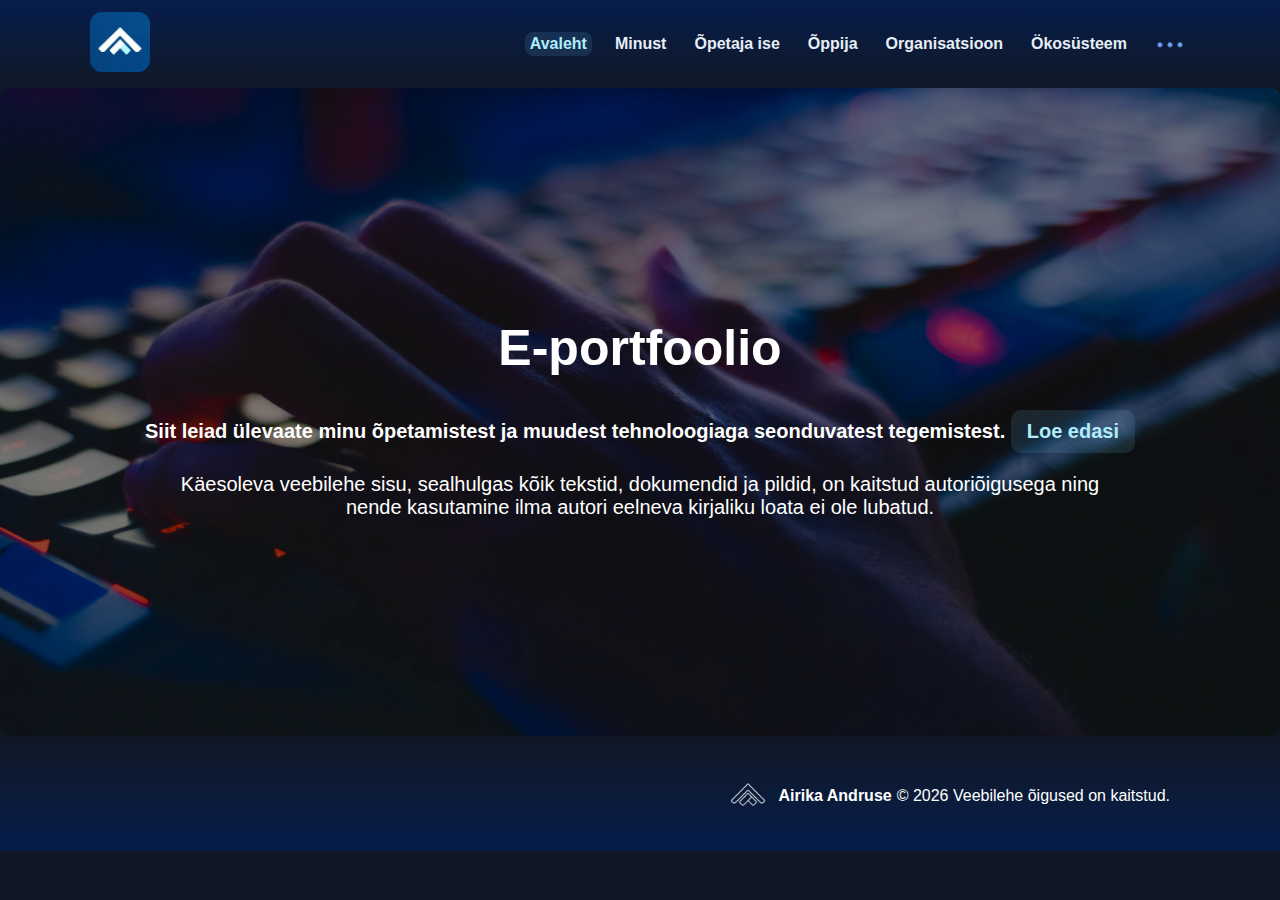
<file: index.html>
<!doctype html>
<html lang="et">
<head>
  <meta charset="utf-8" />
  <meta name="viewport" content="width=device-width,initial-scale=1" />
  <title>Airika veebileht</title>
  <!-- Stiililehe link (eraldi fail) -->
  <link rel="stylesheet" href="styles.css">
    <!-- JS fail -->
  <script src="app.js"></script>
</head>
<body>
  <!-- --------- PÄIS / NAV (tume taust) --------- -->
  <!-- Kommentaar: päises on nav-menüü tumedal taustal ja 5 alamlehe-nime -->
  <header class="site-header" role="banner">
    <div class="container header-inner">
      <div class="brand">
        <img class="v-logo" src="Pildid/monetgen-minimalist-logo.jpg" alt="Logo on genereeritud MonetGen (Free Unlimited AI Logo Generator) abil" width="60" height="60">
        <a href="#" class="logo"><span class="accent"></span></a>
        <button id="mobile-menu-button" class="mobile-menu-btn" aria-expanded="false" aria-controls="main-nav" aria-label="Ava menüü">
          ☰
        </button>
      </div>

      <nav id="main-nav" class="main-nav" role="navigation" aria-label="Peamenüü">
        <ul>
          <!-- MENÜÜ -->
          <li><a href="index.html" class="nav-link active">Avaleht</a></li>
          <li><a href="minust.html" class="nav-link">Minust</a></li>
          <li><a href="opetaja.html" class="nav-link">Õpetaja ise</a></li>
          <li><a href="oppija.html" class="nav-link">Õppija</a></li>
          <li><a href="organisatsioon.html" class="nav-link">Organisatsioon</a></li>
          <li><a href="okosusteem.html" class="nav-link">Ökosüsteem</a></li>
          <li><a href="lisaks.html" class="nav-link"><img src="Pildid/punktid.png"></a></a></li>

        </ul>
      </nav>
    </div>
  </header>

  <div class="intro">
  <div class="intro_bg"></div>
  <div class="intro_bg"></div>

  <div class="intro_overlay"></div>

  <div class="intro_content">
    <h1>E-portfoolio</h1>
    <p>
      Siit leiad ülevaate minu õpetamistest ja muudest tehnoloogiaga seonduvatest tegemistest.
      <a class="btn" href="minust.html">Loe edasi</a> 
    </p>
    <p style="font-weight: normal;">Käesoleva veebilehe sisu, sealhulgas kõik tekstid, dokumendid ja pildid, on kaitstud autoriõigusega ning <br>nende kasutamine ilma autori eelneva kirjaliku loata ei ole lubatud.</p>
  </div>
</div>

  <footer class="site-footer">
    <div class="container footer-inner">
      <div class="footer-left">
    
  </div>

  <div class="footer-right">
    <img src="Pildid/valgelogo.png">
    <strong>Airika Andruse</strong>
    © 2026 Veebilehe õigused on kaitstud.
  </div>
  </footer>

</body>
</html>
</file>
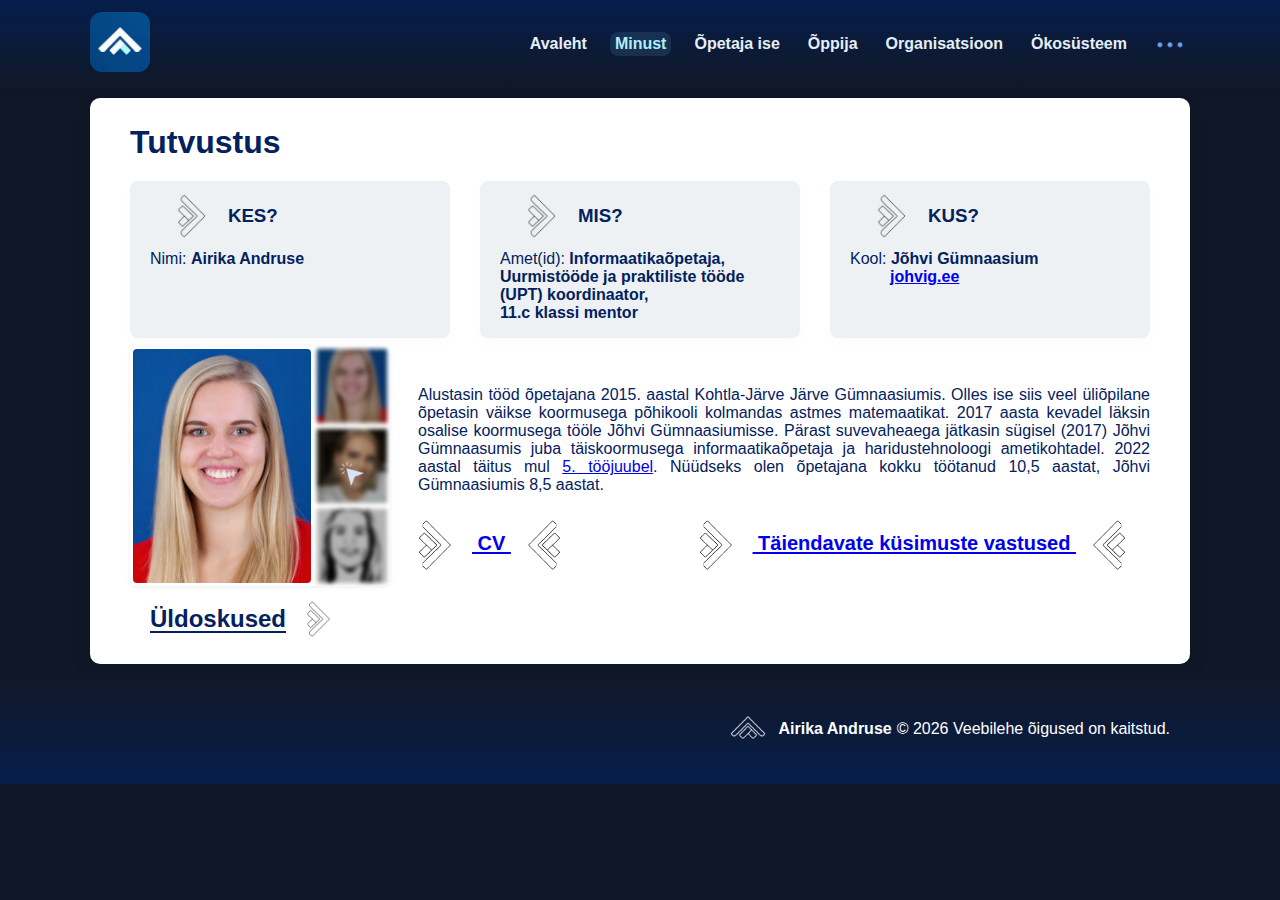
<file: minust.html>
<!doctype html>
<html lang="et">
<head>
  <meta charset="utf-8" />
  <meta name="viewport" content="width=device-width,initial-scale=1" />
  <title>Airika veebileht</title>
  <!-- Stiililehe link (eraldi fail) -->
  <link rel="stylesheet" href="styles.css">
    <!-- JS fail -->
  <script src="app.js"></script>
</head>
<body>
  <!-- --------- PÄIS / NAV (tume taust) --------- -->
  <!-- Kommentaar: päises on nav-menüü tumedal taustal ja 5 alamlehe-nime -->
  <header class="site-header" role="banner">
    <div class="container header-inner">
      <div class="brand">
        <img class="v-logo" src="Pildid/monetgen-minimalist-logo.jpg" alt="Logo on genereeritud MonetGen (Free Unlimited AI Logo Generator) abil" width="60" height="60">
        <a href="#" class="logo"><span class="accent"></span></a>
        <button id="mobile-menu-button" class="mobile-menu-btn" aria-expanded="false" aria-controls="main-nav" aria-label="Ava menüü">
          ☰
        </button>
      </div>

      <nav id="main-nav" class="main-nav" role="navigation" aria-label="Peamenüü">
        <ul>
          <!-- MENÜÜ -->
          <li><a href="index.html" class="nav-link">Avaleht</a></li>
          <li><a href="minust.html" class="nav-link active">Minust</a></li>
          <li><a href="opetaja.html" class="nav-link">Õpetaja ise</a></li>
          <li><a href="oppija.html" class="nav-link">Õppija</a></li>
          <li><a href="organisatsioon.html" class="nav-link">Organisatsioon</a></li>
          <li><a href="okosusteem.html" class="nav-link">Ökosüsteem</a></li>
          <li><a href="lisaks.html" class="nav-link"><img src="Pildid/punktid.png"></a></a></li>

        </ul>
      </nav>
    </div>
  </header>


  <!-- --------- SISU (hele taust, tume tekst) --------- -->
  <main class="site-main container" role="main">
    <h1>Tutvustus</h1>

    <!-- Lühike esitlus / oskused / õppetöö -->
    <section class="about">
      

      <div class="grid-3">
        <article>
          <h3> <img src="Pildid/ikoon.png"> KES?</h3>
          <p>Nimi: <strong> Airika Andruse </strong></p>
        </article>

        <article>
          <h3><img src="Pildid/ikoon.png"> MIS?</h3>
          <p>Amet(id): <strong> Informaatikaõpetaja, <br> Uurmistööde ja praktiliste tööde <br> (UPT) koordinaator, <br> 11.c klassi mentor</strong></p>
        </article>

        <article>
          <h3><img src="Pildid/ikoon.png"> KUS?</h3>
          <span>Kool: <strong>Jõhvi Gümnaasium</strong><br></span>
           <span style="text-indent: 40px; display: inline-block;">
  <strong><a href="https://johvig.ee/" target="_blank" rel="noopener noreferrer">johvig.ee</a></strong>
</span>
 
        </article>
      </div>
    </section>


     <div class="grid-2">

    <!-- VASAK: PILDID -->
    <div class="image-box">
    <div class="klick"><img src="Pildid/select.png"> </div>
  <img id="mainImage" class="main"
       src="Pildid/mina1.png"
       alt="Peapilt">

  <div class="thumbnails">
    <img src="Pildid/mina1.png"
         data-large="Pildid/mina1.png"
         class="active"
         onclick="changeImage(this)">

    <img src="Pildid/mina2.jpg"
         data-large="Pildid/mina2.jpg"
         onclick="changeImage(this)">

    <img src="Pildid/mina3.jpg"
         data-large="Pildid/mina3.jpg"
         onclick="changeImage(this)">
  </div>
</div>



    <!-- PAREM: TEKST -->
    <div class="content1">
      <p>
        Alustasin tööd õpetajana 2015. aastal Kohtla-Järve Järve Gümnaasiumis. Olles ise siis veel üliõpilane õpetasin väikse koormusega põhikooli kolmandas astmes matemaatikat.
        2017 aasta kevadel läksin osalise koormusega tööle Jõhvi Gümnaasiumisse. Pärast suvevaheaega jätkasin sügisel (2017) Jõhvi Gümnaasumis juba täiskoormusega informaatikaõpetaja ja haridustehnoloogi ametikohtadel. 
        2022 aastal täitus mul <a href="https://1drv.ms/b/c/29BD3C0B8391CAF9/IQBYYYzngJdATrOStJDk_C8sAcEC3tKwEMbP3Uh3tgP1tbU?e=ohTQ8j" target="_blank" rel="noopener noreferrer">5. tööjuubel</a>.
        Nüüdseks olen õpetajana kokku töötanud 10,5 aastat, Jõhvi Gümnaasiumis 8,5 aastat.
      </p>
      <div class="row">
  <a href="https://www.canva.com/design/DAG-r51qKTs/cpZmk4thhfTeWcBVkJYg2A/view?utm_content=DAG-r51qKTs&utm_campaign=designshare&utm_medium=link2&utm_source=uniquelinks&utlId=he153aa64a5"
   target="_blank" rel="noopener noreferrer">
  <img src="Pildid/ikoon.png" alt="" style="width:70px; vertical-align:middle; margin-right:4px;">
  CV
  <img src="Pildid/ikoon.png"
     alt="CV"
     style="width:70px; vertical-align:middle; margin-right:4px; transform: scaleX(-1);">
</a>
  <a href="https://1drv.ms/w/c/29BD3C0B8391CAF9/IQB7K4GigG6VTLt6cy-zxCgJAXnEuFp2J51YW5cG4RSObuE?e=hBbKvB"
   target="_blank" rel="noopener noreferrer"
   style="color: #0000EE">
  <img src="Pildid/ikoon.png" alt="" style="width:70px; vertical-align:middle; margin-right:4px;">
  Täiendavate küsimuste vastused
  <img src="Pildid/ikoon.png" 
     alt=""
     style="width:70px; vertical-align:middle; margin-right:4px; transform: scaleX(-1);">
</a>
</div>
      
    </div>

  </div>

    </section>
  
    <details>
  <summary><h2>Üldoskused</h2>
    <img src="Pildid/ikoon.png" alt="" class="toggle-icon" style="width:50px; vertical-align:middle; margin-right:4px;">
  </summary>
  <h3>B.2 Õpetaja, tase 7 üldoskused:</h3>
  <ol>
    <li>Analüüsi- ja sünteesioskus</li>
    <p>Koordineerin uurimistööde ja praktiliste tööde (UPT) terviklikku protsessi Jõhvi Gümnaasiumis, kus iga aasta teevad, koostavad ja kaitsevad enda UPT-d kuue klassi õpilased ehk ligikaudu 150 õpilast ja u 100 UPT tööd(praktilisi töid võib teha kahekesi).
    Informaatikaõpetajana ja infotehnoloogia (IT) valikmooduli õpetajana juhendan õpilasi katsetama või looma erinevaid tehnoloogilisi keskkondi,
     ning programme. Mentorina jälgin enda klassi õppeedukust, toetan õpilasi gümnaasiumis õppides, aidates leida vastuseid nende küsimustele.</p>
    <li>Õppimisoskus</li>
    <p>Katsetan uusi keskkondi ning programme, hetkel on mul fookuses näiteks erinevad tehisintellektid ja nende uuendused. Kuna õppegrupid on erinevad siis vajadusel kohandan enda õpetamismeetodeid ja -tegevusi vastavalt paralleelklasside ja õpilaste järgi.
      Mentorina aitan õpilastel planeerida õppetegevusi ja vajadusel õppimisel motivatsiooni hoida.
    </p>
    <li>Innovatsioonipädevus</li>
    <p>Alates eelmisest õppeaastast olen kohandanud oma õppematerjale ja õpitegevusi, muutes neid või lisades juurde erinevaid võimalusi, kuidas neid saab tehisintellektide abil teostada. TI-Hüppeks on vaja ettevalmistuda.</p>
    <li>Väärtustest lähtumine</li>
    <p>Järgin Jõhvi Gümnaasiumi põhiväärtusi. "Meie õppija ja õpetaja on inimlik, loov ja tark." <a href="https://johvig.ee/meie-koolist/pohivaartused" target="_blank" rel="noopener noreferrer"> Põhiväärtused</a><br>
    Suunan õpilasi ausalt töötama, õpetades kasutama allikaid õigesti, viitama ja vältima plagiaati nii õppetöös üldiselt kui  uurimistööde ja praktiliste tööde tegemisel.
    </p>
    <li>Säilenõtkus</li>
    <p>Arvan, et muutused aitavad leida uusi lahendsi. "Kui ei saa ühtemooid siis saab teisiti." Igale olukorrale on lahendus.</p>
    <li>Suhtlemisoskus</li>
    <p>Viin enda klassis läbi iga aastaseid lastevanematekoosolekuid, arenguvestlusi õpilaste ja lapsevanematega. Suhtlen õpilaste ja töökaaslastega avatult, märkan inimesi, kuulan ning vajadusel toetan või abistan.</p>
    <li>Koostööoskus</li>
    <p>Informaatika ja IT valikmooduli tundide ettevalmistamisel katsetan ja arutlen koos haridustehnoloogiga erinevate lahenduste võimaluste ja ka piirangute üle. Alustasime kood/Jõhvi tehnoloogiakooliga koostööd ning nende veebikeskkonnas saavad meie õpilased iseseisvalt õppides läbida IT kursuseid.
    UPT õppetegevustes juhendan, abistan nii õpilasi kui ka juhendajaid ning retsensente.</p>
    <li>Digipädevus</li>
    <p>Kasutan igapäevaselt enda tundides digivahendeid ja -keskkondi. Õpetan eetilist veebikäitumist (küberturvalisus, -teadlikkus, andmekaitse ja autoriõiguseed). Olen enda õppematerjalidest ja -tegevustest koostanud <a href="https://moodle.edu.ee/" target="_blank" rel="noopener noreferrer">Moodles</a> kursused. 
    Kui töötasin Jõhvi Gümnaasiumis haridustehnoloogi ametis siis korraldasin ja viisin läbi digiteemalis sisekoolitusi. Lõpetasin rakendusinfotehnoloogia erialal rakenduskõrghariduse spetsialiseerudes tarkvaraarendusele.
    Koostasin antud veebilehe (e-portfoolio) HTML, CSS ja JavaScripti koodidena.
  </p>
  </ol>
</details>

  </main>


  <!-- --------- JALUS (tume taust, sarnane menüü osale) --------- -->
  <!-- Kommentaar: jalus on tumedamal taustal, sarnane päise-stiilile -->
  <footer class="site-footer">
    <div class="container footer-inner">
      <div class="footer-left">
    
  </div>

  <div class="footer-right">
    <img src="Pildid/valgelogo.png">
    <strong>Airika Andruse</strong>
    © 2026 Veebilehe õigused on kaitstud.
  </div>
  </footer>

</body>
</html>
</file>
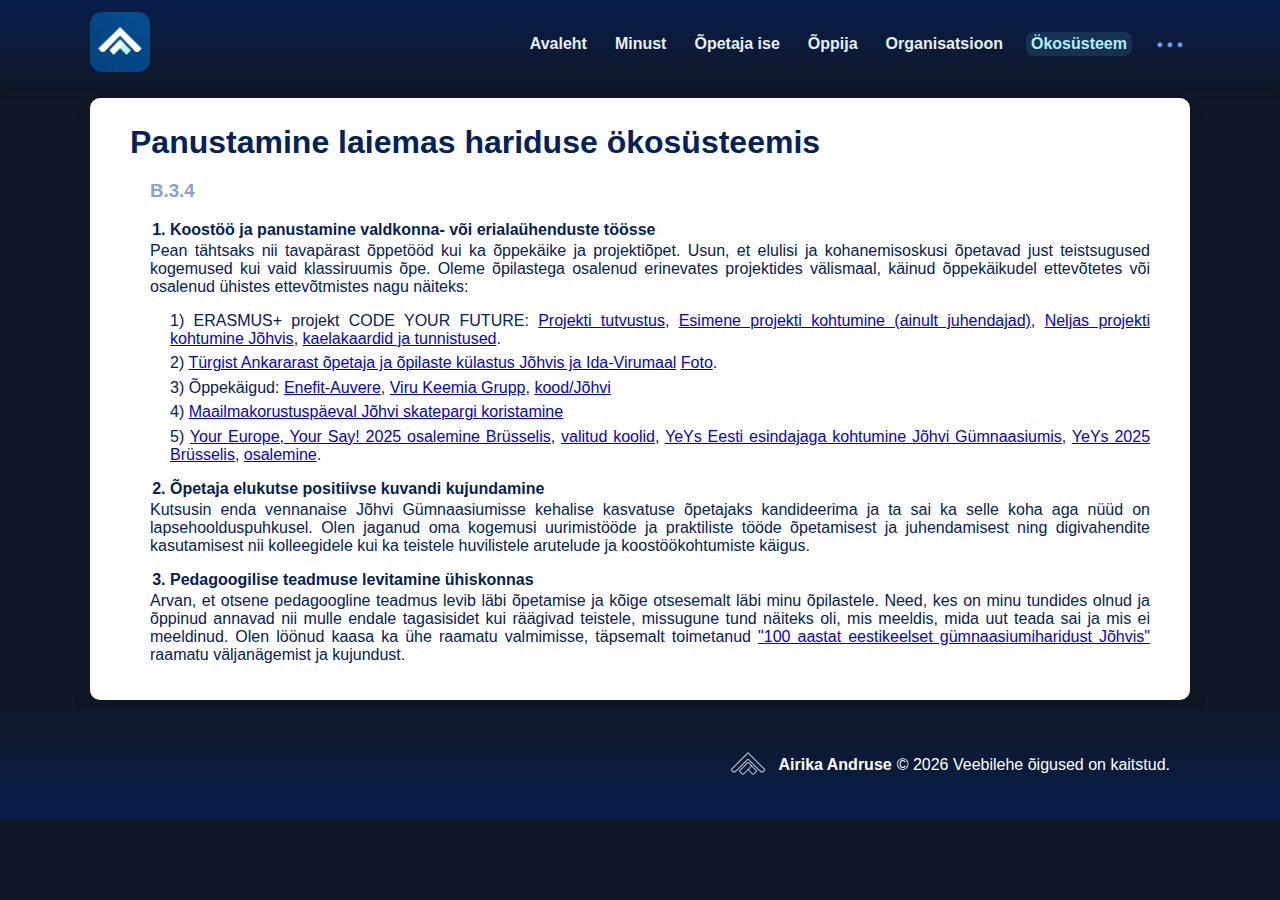
<file: okosusteem.html>
<!doctype html>
<html lang="et">
<head>
  <meta charset="utf-8" />
  <meta name="viewport" content="width=device-width,initial-scale=1" />
  <title>Airika veebileht</title>
  <!-- Stiililehe link (eraldi fail) -->
  <link rel="stylesheet" href="styles.css">
    <!-- JS fail -->
  <script src="app.js"></script>
</head>
<body>
  <!-- --------- PÄIS / NAV (tume taust) --------- -->
  <!-- Kommentaar: päises on nav-menüü tumedal taustal ja 5 alamlehe-nime -->
  <header class="site-header" role="banner">
    <div class="container header-inner">
      <div class="brand">
        <img class="v-logo" src="Pildid/monetgen-minimalist-logo.jpg" alt="Logo on genereeritud MonetGen (Free Unlimited AI Logo Generator) abil" width="60" height="60">
        <a href="#" class="logo"><span class="accent"></span></a>
        <button id="mobile-menu-button" class="mobile-menu-btn" aria-expanded="false" aria-controls="main-nav" aria-label="Ava menüü">
          ☰
        </button>
      </div>

      <nav id="main-nav" class="main-nav" role="navigation" aria-label="Peamenüü">
        <ul>
          <!-- MENÜÜ -->
          <li><a href="index.html" class="nav-link">Avaleht</a></li>
          <li><a href="minust.html" class="nav-link">Minust</a></li>
          <li><a href="opetaja.html" class="nav-link">Õpetaja ise</a></li>
          <li><a href="oppija.html" class="nav-link">Õppija</a></li>
          <li><a href="organisatsioon.html" class="nav-link">Organisatsioon</a></li>
          <li><a href="okosusteem.html" class="nav-link active">Ökosüsteem</a></li>
          <li><a href="lisaks.html" class="nav-link"><img src="Pildid/punktid.png"></a></a></li>

        </ul>
      </nav>
    </div>
  </header>

  <!-- --------- SISU (hele taust, tume tekst) --------- -->
  <main class="site-main container" role="main">
    <h1>Panustamine laiemas hariduse ökosüsteemis</h1>

    <!-- TEKST -->
    <div class="content2">
    <h3>B.3.4	</h3>
        <ol>
          <li>Koostöö ja panustamine valdkonna- või erialaühenduste töösse</li>
            <p>
              Pean tähtsaks nii tavapärast õppetööd kui ka õppekäike ja projektiõpet. Usun, et elulisi ja kohanemisoskusi õpetavad just teistsugused kogemused kui vaid klassiruumis õpe. Oleme õpilastega osalenud erinevates projektides välismaal, käinud õppekäikudel ettevõtetes või osalenud ühistes ettevõtmistes nagu näiteks:
              <ul class="paren-list">
              <li>ERASMUS+ projekt CODE YOUR FUTURE:
              <a href="https://johvig.ee/uudised/erasmus-projekt-code-your-future" target="_blank" rel="noopener noreferrer">Projekti tutvustus</a>, 
                <a href="https://johvig.ee/uudised/erasmus-projekti-code-your-future-esimene-kohtumine-c1-hispaanias" target="_blank" rel="noopener noreferrer">Esimene projekti kohtumine (ainult juhendajad)</a>, 
                <a href="https://johvig.ee/uudised/erasmus-projekti-code-your-future-neljas-kohtumine" target="_blank" rel="noopener noreferrer">Neljas projekti kohtumine Jõhvis</a>, 
                 <a href="https://1drv.ms/b/c/29BD3C0B8391CAF9/IQBwvUVeB7nPQL_HpBWoJPaaAYHScPFbb0ULRMaBOWKOn5Q?e=NWMPAv" target="_blank" rel="noopener noreferrer">kaelakaardid ja tunnistused</a>.<br>
              </li>
              <li><a href="https://johvig.ee/uudised/erasmus-programmi-raames-andis-tunde-turgist-parit-inglise-keele-opetaja" target="_blank" rel="noopener noreferrer">Türgist Ankararast õpetaja ja õpilaste külastus Jõhvis ja Ida-Virumaal</a> 
                <a href="https://1drv.ms/i/c/29BD3C0B8391CAF9/IQBXGwvUPyJ9QL5d8tPW4ljpAfml1SJCCRt8R6dTTM5p5WY?e=7PCnLB" target="_blank" rel="noopener noreferrer">Foto</a>.
              </li>
              <li>Õppekäigud: <a href="https://johvig.ee/uudised/stem-oppekaik-enefiti-auvere-elektrijaama" target="_blank" rel="noopener noreferrer">Enefit-Auvere</a>,
                 <a href="https://johvig.ee/uudised/stem-oppekaik-vkg-energiasse" target="_blank" rel="noopener noreferrer">Viru Keemia Grupp</a>, 
                 <a href="https://1drv.ms/i/c/29BD3C0B8391CAF9/IQBg5XP6sS2bRouS17ThiNmcAak6s-T0ivFG-J4VYERnhP0?e=Xi4NFI" target="_blank" rel="noopener noreferrer">kood/Jõhvi</a></li>
              <li><a href="https://1drv.ms/u/c/29BD3C0B8391CAF9/IQDEaQ7Jup0XRbZAf2vVFfl-AbcXU0qFJTx9fK8KHfhquFE?e=I2Mnws" target="_blank" rel="noopener noreferrer">Maailmakorustuspäeval Jõhvi skatepargi koristamine</a></li>
              <li><a href="https://www.eesc.europa.eu/en/agenda/our-events/events/your-europe-your-say-2025" target="_blank" rel="noopener noreferrer">Your Europe, Your Say! 2025 osalemine Brüsselis</a>, 
                <a href="https://www.eesc.europa.eu/en/agenda/our-events/events/your-europe-your-say-2025/selected-schools" target="_blank" rel="noopener noreferrer">valitud koolid</a>, 
                <a href="https://1drv.ms/u/c/29BD3C0B8391CAF9/IQDOHIWFle7dQqtpZy-zcmjsAUq8PiBWYen9dDcOpJWvMyg?e=4A0oq7" target="_blank" rel="noopener noreferrer">YeYs Eesti esindajaga kohtumine Jõhvi Gümnaasiumis</a>, 
                <a href="https://1drv.ms/i/c/29BD3C0B8391CAF9/IQAs9Bfc8NT3S6Z0JYUVFaekATYh_SKVtAwJPRjKgep534A?e=GQvHwQ" target="_blank" rel="noopener noreferrer">YeYs 2025 Brüsselis</a>,
                <a href="https://1drv.ms/i/c/29BD3C0B8391CAF9/IQCI9gXgM_t_SogSOfW8L8buAXSKNZFxogipgeggEF_9N4A?e=8MYeZg" target="_blank" rel="noopener noreferrer">osalemine</a>.
              </li>    
            </ul></p>
          
          <li>Õpetaja elukutse positiivse kuvandi kujundamine</li>
            <p> 
             Kutsusin enda vennanaise Jõhvi Gümnaasiumisse kehalise kasvatuse õpetajaks kandideerima ja ta sai ka selle koha aga nüüd on lapsehoolduspuhkusel. 
              Olen jaganud oma kogemusi uurimistööde ja praktiliste tööde õpetamisest ja juhendamisest ning digivahendite kasutamisest nii kolleegidele kui ka teistele huvilistele arutelude ja koostöökohtumiste käigus.
            </p>
          
          <li>Pedagoogilise teadmuse levitamine ühiskonnas</li>
            <p>
              Arvan, et otsene pedagoogline teadmus levib läbi õpetamise ja kõige otsesemalt läbi minu õpilastele. Need, kes on minu tundides olnud ja õppinud annavad nii mulle endale tagasisidet kui räägivad teistele, missugune tund näiteks oli, mis meeldis, mida uut teada sai ja mis ei meeldinud.
              Olen löönud kaasa ka ühe raamatu valmimisse, täpsemalt toimetanud <a href="https://1drv.ms/b/c/29BD3C0B8391CAF9/IQDt2YrQjTG7Q6UCRAOuReaVASIHqEjOboRSirXyyzSoXa4?e=dhusry" target="_blank" rel="noopener noreferrer">"100 aastat eestikeelset gümnaasiumiharidust Jõhvis"</a> raamatu väljanägemist ja kujundust.
            </p>
          
      </ol>
    </div>

  </div>

    </section>
  </main>


  <footer class="site-footer">
    <div class="container footer-inner">
      <div class="footer-left">
    
  </div>

  <div class="footer-right">
    <img src="Pildid/valgelogo.png">
    <strong>Airika Andruse</strong>
    © 2026 Veebilehe õigused on kaitstud.
  </div>
  </footer>

</body>
</html>
</file>
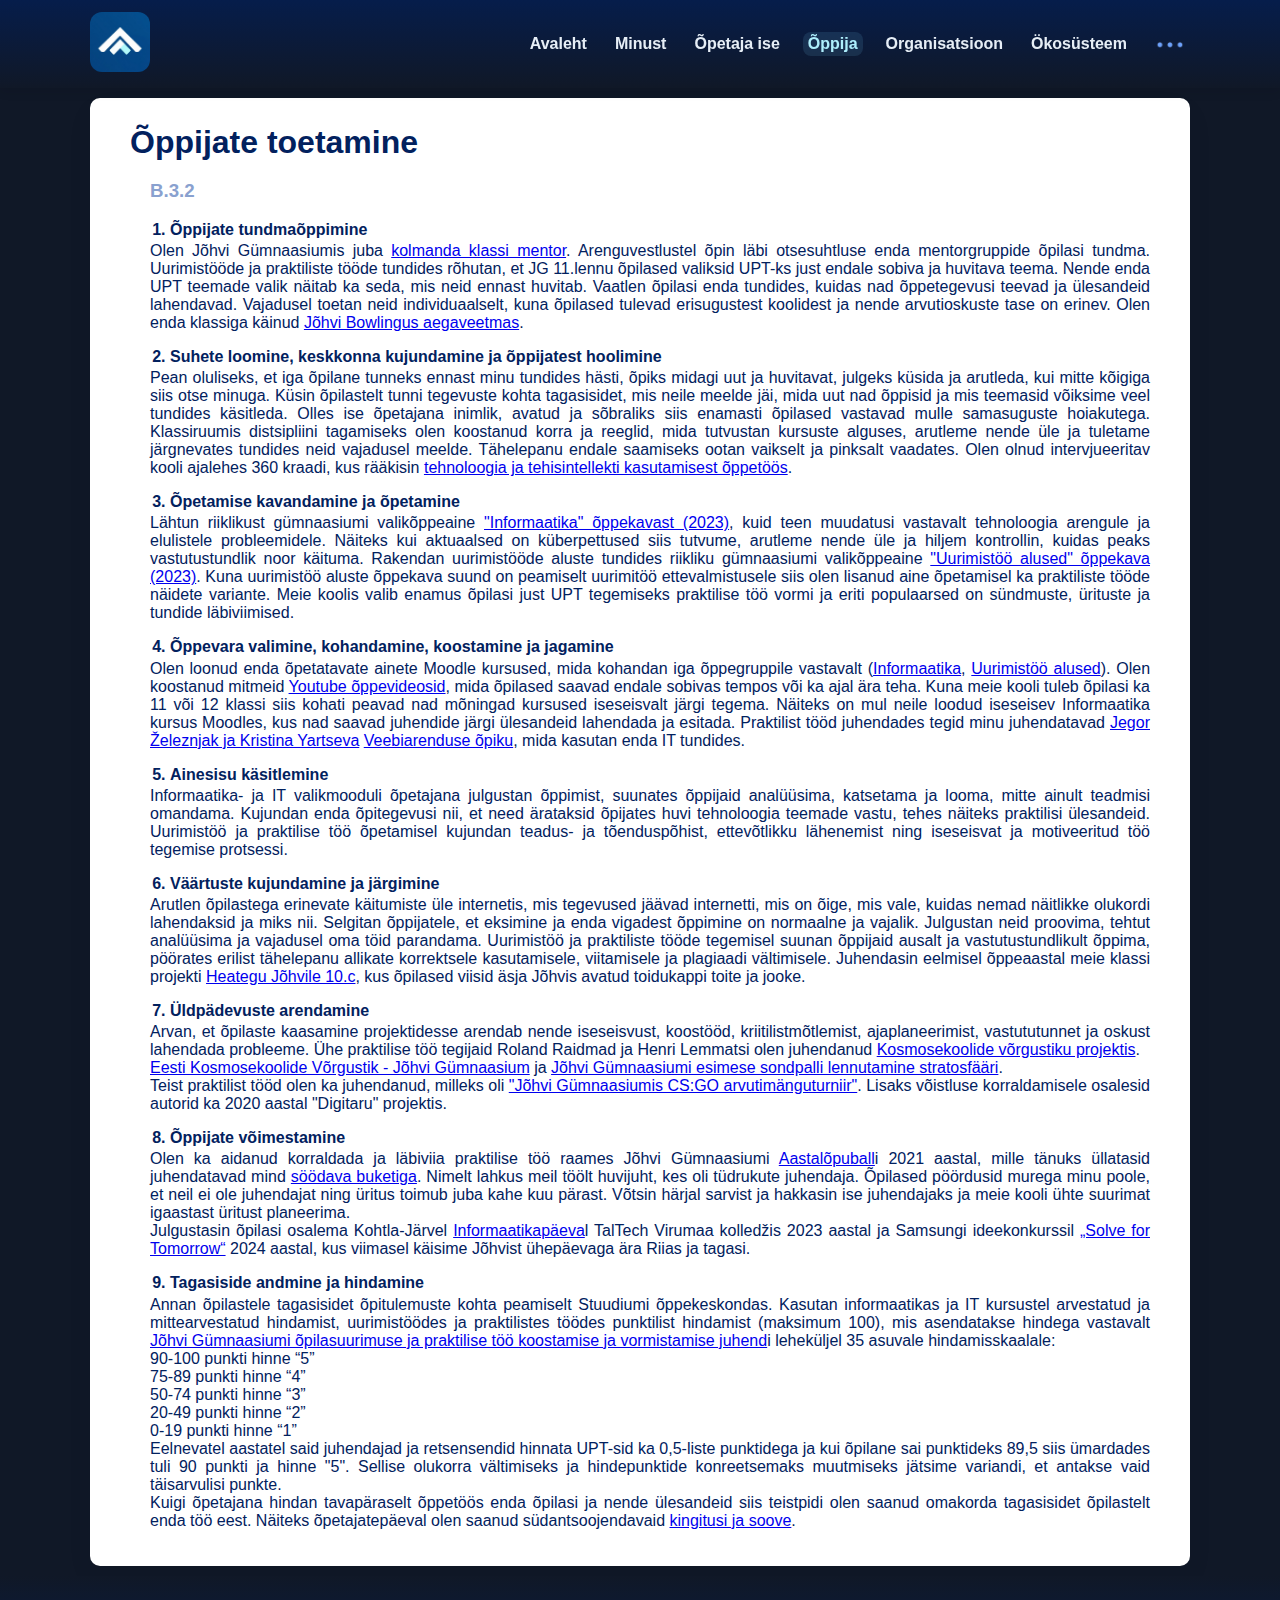
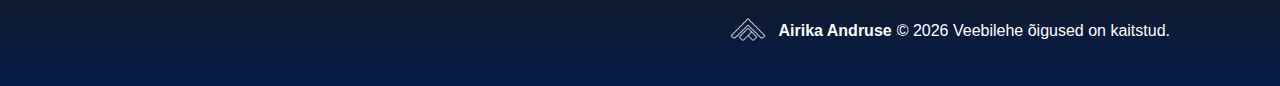
<file: oppija.html>
<!doctype html>
<html lang="et">
<head>
  <meta charset="utf-8" />
  <meta name="viewport" content="width=device-width,initial-scale=1" />
  <title>Airika veebileht</title>
  <!-- Stiililehe link (eraldi fail) -->
  <link rel="stylesheet" href="styles.css">
    <!-- JS fail -->
  <script src="app.js"></script>
</head>
<body>
  <!-- --------- PÄIS / NAV (tume taust) --------- -->
  <!-- Kommentaar: päises on nav-menüü tumedal taustal ja 5 alamlehe-nime -->
  <header class="site-header" role="banner">
    <div class="container header-inner">
      <div class="brand">
        <img class="v-logo" src="Pildid/monetgen-minimalist-logo.jpg" alt="Logo on genereeritud MonetGen (Free Unlimited AI Logo Generator) abil" width="60" height="60">
        <a href="#" class="logo"><span class="accent"></span></a>
        <button id="mobile-menu-button" class="mobile-menu-btn" aria-expanded="false" aria-controls="main-nav" aria-label="Ava menüü">
          ☰
        </button>
      </div>

      <nav id="main-nav" class="main-nav" role="navigation" aria-label="Peamenüü">
        <ul>
          <!-- MENÜÜ -->
          <li><a href="index.html" class="nav-link">Avaleht</a></li>
          <li><a href="minust.html" class="nav-link">Minust</a></li>
          <li><a href="opetaja.html" class="nav-link">Õpetaja ise</a></li>
          <li><a href="oppija.html" class="nav-link active">Õppija</a></li>
          <li><a href="organisatsioon.html" class="nav-link">Organisatsioon</a></li>
          <li><a href="okosusteem.html" class="nav-link">Ökosüsteem</a></li>
          <li><a href="lisaks.html" class="nav-link"><img src="Pildid/punktid.png"></a></a></li>

        </ul>
      </nav>
    </div>
  </header>


  <!-- --------- SISU (hele taust, tume tekst) --------- -->
  <main class="site-main container" role="main">
    <h1>Õppijate toetamine</h1>
<!--TEKST -->
    <div class="content2">
      <h3>B.3.2</h3>
        <ol>
          <li>Õppijate tundmaõppimine</li>
            <p>
              Olen Jõhvi Gümnaasiumis juba <a href="https://1drv.ms/i/c/29BD3C0B8391CAF9/IQC0OnGUyBtRSJ4XX4ADJm9tAeR9xlLhHe99SyZDjpRcQcU?e=ZOMRCC" target="_blank" rel="noopener noreferrer">kolmanda klassi mentor</a>. 
              Arenguvestlustel õpin läbi otsesuhtluse enda mentorgruppide õpilasi tundma. Uurimistööde ja praktiliste tööde tundides rõhutan, et JG 11.lennu õpilased valiksid UPT-ks just endale sobiva ja huvitava teema. 
              Nende enda UPT teemade valik näitab ka seda, mis neid ennast huvitab. Vaatlen õpilasi enda tundides, kuidas nad õppetegevusi teevad ja ülesandeid lahendavad. 
              Vajadusel toetan neid individuaalselt, kuna õpilased tulevad erisugustest koolidest ja nende arvutioskuste tase on erinev.
              Olen enda klassiga käinud <a href="https://1drv.ms/i/c/29BD3C0B8391CAF9/IQCRaBbG00DLQoic2LOgVmSGAR7W0KF7AABu4pfRnFAEueY?e=adbbHA" target="_blank" rel="noopener noreferrer">Jõhvi Bowlingus aegaveetmas</a>.
            </p>          
          <li>Suhete loomine, keskkonna kujundamine ja õppijatest hoolimine</li>
            <p>
            Pean oluliseks, et iga õpilane tunneks ennast minu tundides hästi, õpiks midagi uut ja huvitavat, julgeks küsida ja arutleda, kui mitte kõigiga siis otse minuga. Küsin õpilastelt tunni tegevuste kohta tagasisidet, mis neile meelde jäi, mida uut nad õppisid ja mis teemasid võiksime veel tundides käsitleda.
            Olles ise õpetajana inimlik, avatud ja sõbraliks siis enamasti õpilased vastavad mulle samasuguste hoiakutega. Klassiruumis distsipliini tagamiseks olen koostanud korra ja reeglid, mida tutvustan kursuste alguses, arutleme nende üle ja tuletame järgnevates tundides neid vajadusel meelde. Tähelepanu endale saamiseks ootan vaikselt ja pinksalt vaadates.
            Olen olnud intervjueeritav kooli ajalehes 360 kraadi, kus rääkisin <a href="https://1drv.ms/i/c/29BD3C0B8391CAF9/IQDM-a60rUI7T4oYJWR5hJD3AZB8m3oLtEwYH5MzsD2lWuw?e=UWQNkM" target="_blank" rel="noopener noreferrer">tehnoloogia ja tehisintellekti kasutamisest õppetöös</a>.
            </p>
          
          <li>Õpetamise kavandamine ja õpetamine</li>
            <p>
            Lähtun riiklikust gümnaasiumi valikõppeaine <a href="https://www.riigiteataja.ee/aktilisa/1080/3202/3006/18m_gym_lisa9.pdf#" target="_blank" rel="noopener noreferrer"> "Informaatika" õppekavast (2023)</a>, kuid teen muudatusi vastavalt tehnoloogia arengule ja elulistele probleemidele. 
            Näiteks kui aktuaalsed on küberpettused siis tutvume, arutleme nende üle ja hiljem kontrollin, kuidas peaks vastutustundlik noor käituma.
            Rakendan uurimistööde aluste tundides riikliku gümnaasiumi valikõppeaine <a href="https://www.riigiteataja.ee/aktilisa/1080/3202/3006/18m_gym_lisa14.pdf#" target="_blank" rel="noopener noreferrer"> "Uurimistöö alused" õppekava (2023)</a>.
            Kuna uurimistöö aluste õppekava suund on peamiselt uurimitöö ettevalmistusele siis olen lisanud aine õpetamisel ka praktiliste tööde näidete variante. Meie koolis valib enamus õpilasi just UPT tegemiseks praktilise töö vormi ja eriti populaarsed on sündmuste, ürituste ja tundide läbiviimised.
            </p>
          
          <li>Õppevara valimine, kohandamine, koostamine ja jagamine</li>
            <p>
              Olen loonud enda õpetatavate ainete Moodle kursused, mida kohandan iga õppegruppile vastavalt (<a href="https://1drv.ms/i/c/29BD3C0B8391CAF9/IQDc8AEPbScATLUvYGXRXPoSAZPkP9IPXBi2pxzj0x5J5sc?e=neBnon" target="_blank" rel="noopener noreferrer">Informaatika</a>, <a href="https://1drv.ms/i/c/29BD3C0B8391CAF9/IQAnTW1-gk_DSqizLGrQflaFAY-MNAnkULS4zsq60U43d2c?e=7DqU7G" target="_blank" rel="noopener noreferrer"> Uurimistöö alused</a>).
              Olen koostanud mitmeid <a href="https://www.youtube.com/@airikaandruse8697/videos" target="_blank" rel="noopener noreferrer"> Youtube õppevideosid</a>, mida õpilased saavad endale sobivas tempos või ka ajal ära teha. 
              Kuna meie kooli tuleb õpilasi ka 11 või 12 klassi siis kohati peavad nad mõningad kursused iseseisvalt järgi tegema. Näiteks on mul neile loodud iseseisev Informaatika kursus Moodles, kus nad saavad juhendide järgi ülesandeid lahendada ja esitada.
              Praktilist tööd juhendades tegid minu juhendatavad <a href="https://1drv.ms/u/c/29BD3C0B8391CAF9/IQAlJs4xckUeRLdR9qBV64dFAehBPgATEohw5_9NGRGl6ec?e=dZIHvn" target="_blank" rel="noopener noreferrer"> Jegor Železnjak ja Kristina Yartseva</a> <a href="https://veebiarenduseopik.github.io/" target="_blank" rel="noopener noreferrer"> Veebiarenduse õpiku</a>, mida kasutan enda IT tundides.  
            </p>
          
          <li>Ainesisu käsitlemine</li>
            <p>
            Informaatika- ja IT valikmooduli õpetajana julgustan õppimist, suunates õppijaid analüüsima, katsetama ja looma, mitte ainult teadmisi omandama.
            Kujundan enda õpitegevusi nii, et need ärataksid õpijates huvi tehnoloogia teemade vastu, tehes näiteks praktilisi ülesandeid.
            Uurimistöö ja praktilise töö õpetamisel kujundan teadus- ja tõenduspõhist, ettevõtlikku lähenemist ning iseseisvat ja motiveeritud töö tegemise protsessi.
            </p>
          <li>Väärtuste kujundamine ja järgimine</li>
            <p>
              Arutlen õpilastega erinevate käitumiste üle internetis, mis tegevused jäävad internetti, mis on õige, mis vale, kuidas nemad näitlikke olukordi lahendaksid ja miks nii. Selgitan õppijatele, et eksimine ja enda vigadest õppimine on normaalne ja vajalik. Julgustan neid proovima, tehtut analüüsima ja vajadusel oma töid parandama.
              Uurimistöö ja praktiliste tööde tegemisel suunan õppijaid ausalt ja vastutustundlikult õppima, pöörates erilist tähelepanu allikate korrektsele kasutamisele, viitamisele ja plagiaadi vältimisele.
              Juhendasin eelmisel õppeaastal meie klassi projekti <a href="https://docs.google.com/presentation/d/1JaUTWVw7Ma6Y5WE_318zBR_laA874kpPUz0C8Ou3Irs/edit?usp=sharing" target="_blank" rel="noopener noreferrer">Heategu Jõhvile 10.c</a>, kus õpilased viisid äsja Jõhvis avatud toidukappi toite ja jooke.
            </p>
            <li>Üldpädevuste arendamine</li>
            <p>
              Arvan, et õpilaste kaasamine projektidesse arendab nende iseseisvust, koostööd, kriitilistmõtlemist, ajaplaneerimist, vastututunnet ja oskust lahendada probleeme.  
              Ühe praktilise töö tegijaid Roland Raidmad ja Henri Lemmatsi olen juhendanud <a href="https://johvig.ee/uudised/johvi-gumnaasium-uks-eesti-kosmosekoolide-vorgustiku-koolidest" target="_blank" rel="noopener noreferrer">Kosmosekoolide võrgustiku projektis</a>.<br>
              <a href="https://kosmosekoolid.ee/kosmosekoolid-2/johvi-gumnaasium/" target="_blank" rel="noopener noreferrer">Eesti Kosmosekoolide Võrgustik - Jõhvi Gümnaasium</a> ja 
              <a href="https://johvig.ee/uudised/johvi-gumnaasiumi-esimese-sondpalli-lennutamine-stratosfaari " target="_blank" rel="noopener noreferrer"> Jõhvi Gümnaasiumi esimese sondpalli lennutamine stratosfääri</a>.<br>
              Teist praktilist tööd olen ka juhendanud, milleks oli <a href="https://johvig.ee/uudised/johvi-gumnaasiumis-toimus-esimene-csgo-arvutimanguturniir" target="_blank" rel="noopener noreferrer">"Jõhvi Gümnaasiumis CS:GO arvutimänguturniir"</a>. Lisaks võistluse korraldamisele osalesid autorid ka 2020 aastal "Digitaru" projektis.
            </p>
            <li>Õppijate võimestamine</li>
            <p>
              Olen ka aidanud korraldada ja läbiviia praktilise töö raames Jõhvi Gümnaasiumi <a href="https://johvig.ee/uudised/millenniumi-stiilis-aastalopuball" target="_blank" rel="noopener noreferrer">Aastalõpuball</a>i 2021 aastal, mille tänuks üllatasid juhendatavad mind 
              <a href="https://1drv.ms/i/c/29BD3C0B8391CAF9/IQBllSN0Rxs2Ra40fSyUdIqkAXj1X8NeTgIxdVymK3slELI?e=9V0HAG" target="_blank" rel="noopener noreferrer">söödava buketiga</a>. Nimelt lahkus meil töölt huvijuht, kes oli tüdrukute juhendaja. 
              Õpilased pöördusid murega minu poole, et neil ei ole juhendajat ning üritus toimub juba kahe kuu pärast. Võtsin härjal sarvist ja hakkasin ise juhendajaks ja meie kooli ühte suurimat igaastast üritust planeerima.<br>
              Julgustasin õpilasi osalema Kohtla-Järvel <a href="https://johvig.ee/uudised/informaatikapaeval-olid-meie-opilased-parimad" target="_blank" rel="noopener noreferrer">Informaatikapäeva</a>l TalTech Virumaa kolledžis 2023 aastal ja 
              Samsungi ideekonkurssil <a href="https://johvig.ee/uudised/opilased-baltikumi-samsungi-ideekonkursi-solve-tomorrow-finaalis" target="_blank" rel="noopener noreferrer">„Solve for Tomorrow“</a> 2024 aastal, kus viimasel käisime Jõhvist ühepäevaga ära Riias ja tagasi.
            </p>
            <li>Tagasiside andmine ja hindamine </li>
            <p>
              Annan õpilastele tagasisidet õpitulemuste kohta peamiselt Stuudiumi õppekeskondas. Kasutan informaatikas ja IT kursustel arvestatud ja mittearvestatud hindamist, uurimistöödes ja praktilistes töödes punktilist hindamist (maksimum 100), mis asendatakse hindega vastavalt 
              <a href="https://www.johvig.ee/oppetoo/uurimistoo" target="_blank" rel="noopener noreferrer">Jõhvi Gümnaasiumi õpilasuurimuse ja praktilise töö koostamise ja vormistamise juhend</a>i leheküljel 35 asuvale hindamisskaalale:<br>
              90-100 punkti hinne “5”<br>
              75-89 punkti hinne “4”<br>
              50-74 punkti hinne “3”<br>
              20-49 punkti hinne “2”<br>
              0-19 punkti hinne “1” <br>
              Eelnevatel aastatel said juhendajad ja retsensendid hinnata UPT-sid ka 0,5-liste punktidega ja kui õpilane sai punktideks 89,5 siis ümardades tuli 90 punkti ja hinne "5". Sellise olukorra vältimiseks ja hindepunktide konreetsemaks muutmiseks jätsime variandi, et antakse vaid täisarvulisi punkte.<br>

              Kuigi õpetajana hindan tavapäraselt õppetöös enda õpilasi ja nende ülesandeid siis teistpidi olen saanud omakorda tagasisidet õpilastelt enda töö eest. Näiteks õpetajatepäeval olen saanud 
              südantsoojendavaid <a href="https://1drv.ms/b/c/29BD3C0B8391CAF9/IQAUglrjgC7jR7Oay3E_z7OeAQxqnj6PiTzsArIqNo0gnTY?e=LdhWRZ" target="_blank" rel="noopener noreferrer">kingitusi ja soove</a>.
            </p>
      </ol>
    </div>
  </div>

    </section>
  </main>


  <footer class="site-footer">
    <div class="container footer-inner">
      <div class="footer-left">
    
  </div>

  <div class="footer-right">
    <img src="Pildid/valgelogo.png">
    <strong>Airika Andruse</strong>
    © 2026 Veebilehe õigused on kaitstud.
  </div>
  </footer>

</body>
</html>
</file>
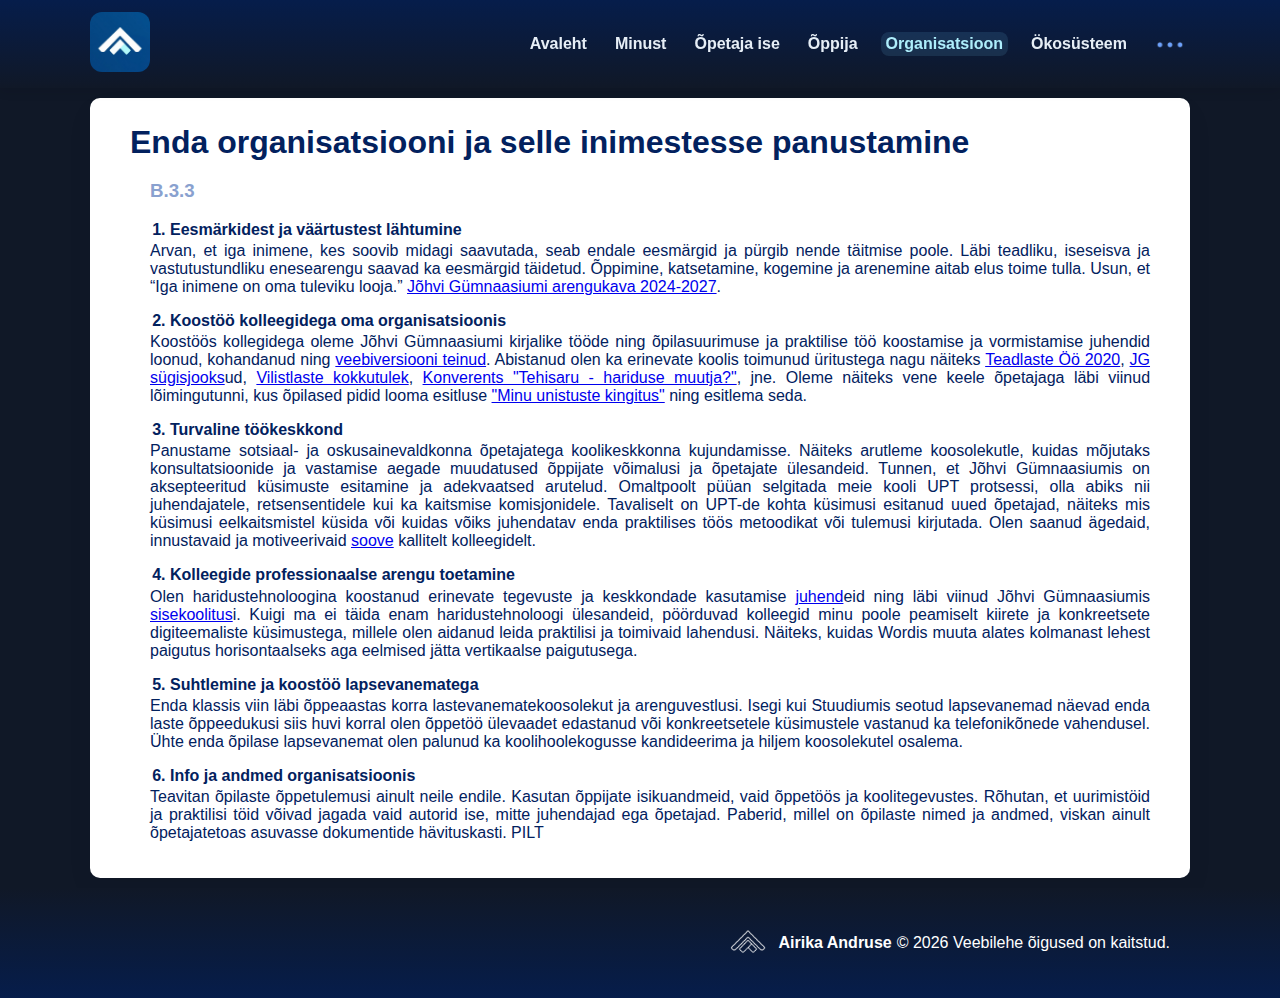
<file: organisatsioon.html>
<!doctype html>
<html lang="et">
<head>
  <meta charset="utf-8" />
  <meta name="viewport" content="width=device-width,initial-scale=1" />
  <title>Airika veebileht</title>
  <!-- Stiililehe link (eraldi fail) -->
  <link rel="stylesheet" href="styles.css">
    <!-- JS fail -->
  <script src="app.js"></script>
</head>
<body>
  <!-- --------- PÄIS / NAV (tume taust) --------- -->
  <!-- Kommentaar: päises on nav-menüü tumedal taustal ja 5 alamlehe-nime -->
  <header class="site-header" role="banner">
    <div class="container header-inner">
      <div class="brand">
        <img class="v-logo" src="Pildid/monetgen-minimalist-logo.jpg" alt="Logo on genereeritud MonetGen (Free Unlimited AI Logo Generator) abil" width="60" height="60">
        <a href="#" class="logo"><span class="accent"></span></a>
        <button id="mobile-menu-button" class="mobile-menu-btn" aria-expanded="false" aria-controls="main-nav" aria-label="Ava menüü">
          ☰
        </button>
      </div>

      <nav id="main-nav" class="main-nav" role="navigation" aria-label="Peamenüü">
        <ul>
          <!-- MENÜÜ -->
          <li><a href="index.html" class="nav-link">Avaleht</a></li>
          <li><a href="minust.html" class="nav-link">Minust</a></li>
          <li><a href="opetaja.html" class="nav-link">Õpetaja ise</a></li>
          <li><a href="oppija.html" class="nav-link">Õppija</a></li>
          <li><a href="organisatsioon.html" class="nav-link active">Organisatsioon</a></li>
          <li><a href="okosusteem.html" class="nav-link">Ökosüsteem</a></li>
          <li><a href="lisaks.html" class="nav-link"><img src="Pildid/punktid.png"></a></a></li>

        </ul>
      </nav>
    </div>
  </header>

  <!-- --------- SISU (hele taust, tume tekst) --------- -->
  <main class="site-main container" role="main">
    <h1>Enda organisatsiooni ja selle inimestesse panustamine</h1>

    <!-- TEKST -->
     <div class="content2">
    <h3>B.3.3	</h3>
        <ol>
          <li>Eesmärkidest ja väärtustest lähtumine</li>
            <p>
              Arvan, et iga inimene, kes soovib midagi saavutada, seab endale eesmärgid ja pürgib nende täitmise poole. Läbi teadliku, iseseisva ja vastutustundliku 
              enesearengu saavad ka eesmärgid täidetud. Õppimine, katsetamine, kogemine ja arenemine aitab elus toime tulla.
              Usun, et “Iga inimene on oma tuleviku looja.”  <a href="https://johvig.ee/sites/johvig.ee/files/2024-07/johvi_gumnaasiumi_arengukava_2024-2027.pdf" target="_blank" rel="noopener noreferrer">Jõhvi Gümnaasiumi arengukava 2024-2027</a>.
            </p>
          
          <li>Koostöö kolleegidega oma organisatsioonis</li>
            <p> 
            Koostöös kollegidega oleme Jõhvi Gümnaasiumi kirjalike tööde ning 
            õpilasuurimuse ja praktilise töö koostamise ja vormistamise juhendid loonud, kohandanud ning <a href="https://jgjuhend.weebly.com/" target="_blank" rel="noopener noreferrer">veebiversiooni teinud</a>.
            Abistanud olen ka erinevate koolis toimunud üritustega nagu näiteks <a href="https://johvig.ee/uudised/teadlaste-oo-2020-tuli-seekord-teisiti" target="_blank" rel="noopener noreferrer">Teadlaste Öö 2020</a>, 
            <a href="https://www.johvig.ee/uudised/jg-sugisjooks" target="_blank" rel="noopener noreferrer">JG sügisjooks</a>ud, <a href="https://www.johvig.ee/uudised/2709-johvi-riigigumnaasiumi-2016-2025-vilistlaste-kokkutulek" target="_blank" rel="noopener noreferrer">Vilistlaste kokkutulek</a>, 
            <a href="https://www.johvig.ee/uudised/2511-kutsume-konverentsile-tehisaru-hariduse-muutja" target="_blank" rel="noopener noreferrer">Konverents "Tehisaru - hariduse muutja?"</a>, jne.
            Oleme näiteks vene keele õpetajaga läbi viinud lõimingutunni, kus õpilased pidid looma esitluse <a href="https://docs.google.com/document/d/1gEqCNTdygRvKYtgY-MMBiYAmsRi49qvrqB7FYnlqVEQ/edit?usp=sharing" target="_blank" rel="noopener noreferrer">"Minu unistuste kingitus"</a> ning esitlema seda.
            </p>
          
          <li>Turvaline töökeskkond</li>
            <p>
            Panustame sotsiaal- ja oskusainevaldkonna õpetajatega koolikeskkonna kujundamisse. Näiteks arutleme koosolekutle, kuidas mõjutaks konsultatsioonide ja vastamise aegade muudatused õppijate võimalusi ja 
            õpetajate ülesandeid. Tunnen, et Jõhvi Gümnaasiumis on aksepteeritud küsimuste esitamine ja adekvaatsed arutelud. Omaltpoolt püüan selgitada meie kooli UPT protsessi, olla abiks nii juhendajatele, retsensentidele kui ka kaitsmise komisjonidele.
            Tavaliselt on UPT-de kohta küsimusi esitanud uued õpetajad, näiteks mis küsimusi eelkaitsmistel küsida või kuidas võiks juhendatav enda praktilises töös metoodikat või tulemusi kirjutada.
            Olen saanud ägedaid, innustavaid ja motiveerivaid <a href="https://1drv.ms/b/c/29BD3C0B8391CAF9/IQCZQ48VgE2eTZ4fFnWfyWzLAai-BX2TVSIFPdV_IgHUnN0?e=b1gv8E" target="_blank" rel="noopener noreferrer">soove</a> kallitelt kolleegidelt.
            </p>
          
          <li>Kolleegide professionaalse arengu toetamine</li>
            <p>
              Olen haridustehnoloogina koostanud erinevate tegevuste ja keskkondade kasutamise <a href="https://www.canva.com/design/DAG1RoLfzOY/reDHAw3OCbgYRfZ8U5Ehfw/edit?utm_content=DAG1RoLfzOY&utm_campaign=designshare&utm_medium=link2&utm_source=sharebutton" target="_blank" rel="noopener noreferrer">juhend</a>eid 
              ning läbi viinud Jõhvi Gümnaasiumis <a href="https://johvig.ee/uudised/opetajad-taiendamas-oma-teadmisi" target="_blank" rel="noopener noreferrer">sisekoolitus</a>i. 
              Kuigi ma ei täida enam haridustehnoloogi ülesandeid, pöörduvad kolleegid minu poole peamiselt kiirete ja konkreetsete digiteemaliste küsimustega, millele olen aidanud leida praktilisi ja toimivaid lahendusi. Näiteks, kuidas Wordis muuta alates kolmanast lehest paigutus horisontaalseks aga eelmised jätta vertikaalse paigutusega.
            </p>
          
          <li>Suhtlemine ja koostöö lapsevanematega</li>
            <p>
            Enda klassis viin läbi õppeaastas korra lastevanematekoosolekut ja arenguvestlusi. Isegi kui Stuudiumis seotud lapsevanemad näevad enda laste õppeedukusi siis huvi korral olen õppetöö ülevaadet edastanud või konkreetsetele küsimustele vastanud  ka telefonikõnede vahendusel.
            Ühte enda õpilase lapsevanemat olen palunud ka koolihoolekogusse kandideerima ja hiljem koosolekutel osalema. 
            </p>
          <li>Info ja andmed organisatsioonis</li>
            <p>
            Teavitan õpilaste õppetulemusi ainult neile endile. Kasutan õppijate isikuandmeid, vaid õppetöös ja koolitegevustes. Rõhutan, et uurimistöid ja praktilisi töid võivad jagada vaid autorid ise, mitte juhendajad ega õpetajad.
            Paberid, millel on õpilaste nimed ja andmed, viskan ainult õpetajatetoas asuvasse dokumentide hävituskasti. PILT
            </p>
      </ol>
    </div>

  </div>

    </section>
  </main>


  <footer class="site-footer">
    <div class="container footer-inner">
      <div class="footer-left">
    
  </div>

  <div class="footer-right">
    <img src="Pildid/valgelogo.png">
    <strong>Airika Andruse</strong>
    © 2026 Veebilehe õigused on kaitstud.
  </div>
  </footer>

</body>
</html>
</file>
<file: styles.css>
/* styles.css — puhastatud ja loetav */

/* ===== RESET & ÜLDINE ===== */

* {
  box-sizing: border-box;
}

html,
body {
  height: 100%;
  margin: 0;
  font-family: "Segoe UI", Roboto, Arial, sans-serif;
  color: #0b1220;
  background: #101827;
}

.container {
  max-width: 1100px;
  margin: 0 auto;
  padding: 20px;
}

.pildid {
  display: flex;
  justify-content: center; 
  padding-left: 20px;
  gap: 20px;             
  align-items: center;
}

.pildid img {
  width: 35%;
  height: auto;
}

.pildid img.keskmine {
  width: 21.5%; 
}


/* ===== HEADER ===== */

.site-header {
  background: linear-gradient(180deg, #061d4b, #101827);
  color: #ffffff;
  position: sticky;
  top: 0;
  z-index: 100;
  box-shadow: 0 3px 10px rgba(2, 6, 23, 0.12);
}

.header-inner {
  display: flex;
  align-items: center;
  justify-content: space-between;
  gap: 12px;
  padding: 12px 0;
}

.logo {
  color: #ffffff;
  font-weight: 800;
  font-size: 1.15rem;
  display: inline-flex;
  align-items: center;
  gap: 5px;
}

.v-logo {
  border-radius: 12px;
}

/* NAV MENU */
.main-nav ul {
  list-style: none;
  margin: 0;
  padding: 0;
  display: flex;
  gap: 18px;
  align-items: center;
}

.main-nav a {
  color: #e6eef6;
  text-decoration: none;
  padding: 10px 6px;
  border-radius: 8px;
  display: flex;               /* joondab logo ja teksti */
  align-items: center;
  font-weight: 600;
  padding: 3px 5px;

}

.main-nav a.active {
  background: rgba(125, 211, 252, 0.12);
  color: #aeeefc;
}

/* NAV LOGO */
.main-nav a img {
  height: 30px;                /* sama visuaalne suurus kui tekst */
  transform: rotate(180deg);   /* ümberpööratud logo */
}

/* MOBILE MENU BUTTON */
.mobile-menu-btn {
  display: none;
  background: transparent;
  border: 1px solid rgba(255, 255, 255, 0.06);
  color: #ffffff;
  padding: 8px 10px;
  border-radius: 8px;
  cursor: pointer;
}

h3 {
  margin-top: 10;
  padding-left: 40px;
  color: #89a1cf;
}

h4 {
  margin-top: 10;
  padding-left: 40px;
}

/* MAIN CONTENT */
.site-main {
  background: #ffffff;
  color: #02215e;
  border-radius: 10px;
  padding-top: 5px;
  margin: 10px auto;
  box-shadow: 0 12px 30px rgba(2, 6, 23, 0.04);
}

.site-main h1{
  margin-left: 20px;
  margin-bottom: 0.2rem;
}
.site-main p {
  margin-top: 0.2rem;    /* ⬅ vähendab vahet pealkirjaga */
}


/* ===== INTRO (AINUS DEFINITSIOON) ===== */

.intro {
  position: relative;
  min-height: 72vh;
  display: grid;
  place-items: center;
  overflow: hidden;
  border-radius: 10px;
  color: #ffffff;
}

/* taustapildid */
.intro_bg {
  position: absolute;
  inset: 0;
  background-size: cover;
  background-position: center;
  opacity: 0;
  transform: scale(1.05);
  transition: opacity 1s ease, transform 1.6s ease;
  z-index: 0;
}

.intro_bg.active {
  opacity: 1;
  transform: scale(1);
}

/* overlay */
.intro_overlay {
  position: absolute;
  inset: 0;
  background: rgba(0, 0, 0, 0.45);
  z-index: 1;
}

/* intro sisu */
.intro_content {
  position: relative;
  z-index: 2;
  text-align: center;
  font-weight: bold;
  font-size: 20px;
}

.content1 p{
  margin-left: 20px;
  margin-top: 40px;
}

.content h2{
  color: #02215e;
  text-decoration: underline;
  text-decoration-thickness: 2px;
  text-underline-offset: 4px;
}

.intro_content h1 {
  font-size: 50px;
}

.content2 p{
  margin-left: -20px;
}
/* nupud */
.btn {
  display: inline-block;
  padding: 10px 16px;
  border-radius: 10px;
  font-weight: 600;
  background: rgba(125, 211, 252, 0.12);
  color: #aeeefc;
  text-decoration: none;
}

/* ===== GRID 2 (PILT + TEKST) ===== */

.grid-2 {
  text-align: justify;
  display: grid;
  grid-template-columns: 260px 1.1fr;
  gap: 8px;
  max-width: 1080px;
  padding: 8px;
  padding-left: 20px;
  padding-right: 20px;
}

.image-box {
  position: relative;
  background: #ffffff;
  border: none;
  border-radius: 1px;
  padding: 3px;
  box-shadow: 0 1px 4px rgba(0, 0, 0, 0.1);
  display: flex;
  gap: 5px;
  align-items: stretch;
}

/* peapilt */
.image-box {
  position: relative;
  display: flex;
  gap: 6px;
  padding: 3px;               /* väiksem raam */
  border: none;
  border-radius: 6px;
  box-shadow: 0 1px 4px rgba(0,0,0,0.08);
  height: 240px;              /* KÕIGE OLULISEM: fikseeritud kõrgus */
  overflow: hidden;           /* ei lase mingil sisul kasti suurendada */
  align-items: stretch;       /* et mõlemad veerud täidaksid kõrguse */
  box-sizing: border-box;     /* padding ei kisu kõrgust välja */
}

/* peapilt: võta kogu vasak veerg ja täida kõrgus */
.image-box img.main {
  width: calc(100% - 76px);   /* jäta ruumi thumbnail-veerule ja gapile */
  height: 100%;               /* täidab .image-box kõrguse */
  object-fit: cover;
  border-radius: 4px;
  display: block;             /* eemaldab inline-image tühiku */
  box-sizing: border-box;
}

/* thumbnail veerg: sama kõrgus kui konteiner */
.thumbnails {
  width: 70px;
  height: 100%;               /* sama kui .image-box (240px) */
  display: flex;
  flex-direction: column;
  gap: 6px;
  box-sizing: border-box;
}

/* väikesed pildid: jagame kogu kõrguse 3-ks, arvestades gap'e */
.thumbnails img {
  width: 100%;
  height: calc((100% - 12px) / 3); /* 2 × gap (6px + 6px) = 12px */
  object-fit: cover;
  display: block;
  filter: blur(2px) brightness(0.7);
  transition: filter 0.2s, opacity 0.2s, border 0.2s;
  box-sizing: border-box;
}

.klick {
  position: absolute;
  bottom: 100px;
  right: 26px;
  z-index: 10;
}

.klick img {
  width: 24px;
  height: auto;
  display: block;
}

/* ===== GRID 3 ===== */

.grid-3 {
  text-align: justify;
  display: grid;
  grid-template-columns: repeat(3, 1fr);
  gap: 30px;
  margin-top: 20px;
  margin-right: 20px;
  margin-left: 20px;
}

.grid-3 article {
  background: #edf1f3;
  padding: 0px 20px; 
  border-radius: 8px;
  box-shadow: 0 6px 18px rgba(2, 6, 23, 0.02);
}

.grid-3 img {
  height: 3.2em;
  width: auto;
  vertical-align: middle;
}

.grid-3 h3 {
  margin-top: 5px;
  margin-left: -30px;
  color: #02215e;
}

/* ===== SISU ===== */

.content {
  padding-top: 50px;
}

.two-part-section {
  display: grid;
  grid-template-columns: 1fr 1fr;
  gap: 30px;
  padding: 30px;
  max-width: 1000px;
  margin: 0 auto;
}

.section-left,
.section-right {
  background: #f2f4f6;
  padding: 20px;
  border-radius: 8px;
}

.section-left h2,
.section-right h2 {
  margin-top: 0;
  font-size: 1.6rem;
}

.row {
  display: flex;
  justify-content: space-between;
  align-items: center;
  width: 100%;
  font-weight: bold;
  font-size: 20px;
}


/* ===== FOOTER ===== */

.site-footer {
  background: linear-gradient(180deg, #101827, #061d4b);
  color: #ffffff;
  margin-top: 5px;
  padding: 10px 0;
}

.footer-inner {
  display: flex;
  gap: 5px;
  align-items: center;
  justify-content: space-between;
  flex-wrap: wrap;
}

.footer-right {
  display: flex;
  align-items: center;
  gap: 5px;
}

.site-footer .footer-right img {
  width: 50px !important;
  max-width: 50px !important;
  height: auto !important;
  flex-shrink: 0;
  display: block;
}

/* ===== RESPONSIVE ===== */

@media (max-width: 850px) {
  .grid-2 {
    grid-template-columns: 1fr;
  }

  .grid-3 {
    grid-template-columns: repeat(2, 1fr);
  }

  .main-nav {
    display: none;
  }

  .mobile-menu-btn {
    display: inline-block;
  }
}

@media (max-width: 500px) {
  .grid-3 {
    grid-template-columns: 1fr;
  }

}

.grid-3 article h3 {
  display: flex;
  align-items: center;
  gap: 8px;
  margin-bottom: 4px;   /* ↓ väiksem vahe */
}

.grid-3 article p {
  margin-top: 0;        /* eemaldab vaikimisi vahe */
  margin-bottom: 20;
  padding: 0;
}

details summary {
  display: flex;
  align-items: center;
  cursor: pointer;
}

details summary h2 {
  margin: 0;
  padding-left: 40px;
  text-decoration: underline;
  text-decoration-thickness: 2px;
  text-underline-offset: 4px;
}

/* pilt = nool */
.toggle-icon {
  width: 70px;
  margin-left: 6px;
  transition: transform 0.25s ease;
}

/* pööramine kui details on avatud */
details[open] .toggle-icon {
  transform: rotate(90deg);
}
  details p{
    margin-top: 0.2rem;
    margin-left: -20px;

  }
  
  ol {
    margin-left: 20px;
    margin-right: 20px;
    text-align: justify;
  }

  li{
    font-weight: bold;
  }

   .paren-list {
    list-style: none;
    counter-reset: item;
    padding-left: 0;
  }

  .paren-list li {
    counter-increment: item;
    margin: 0.4em 0;
    font-weight: normal;
  }

  .paren-list li::before {
    content: counter(item) ") ";
    font-weight: normal;
  }
</file>
